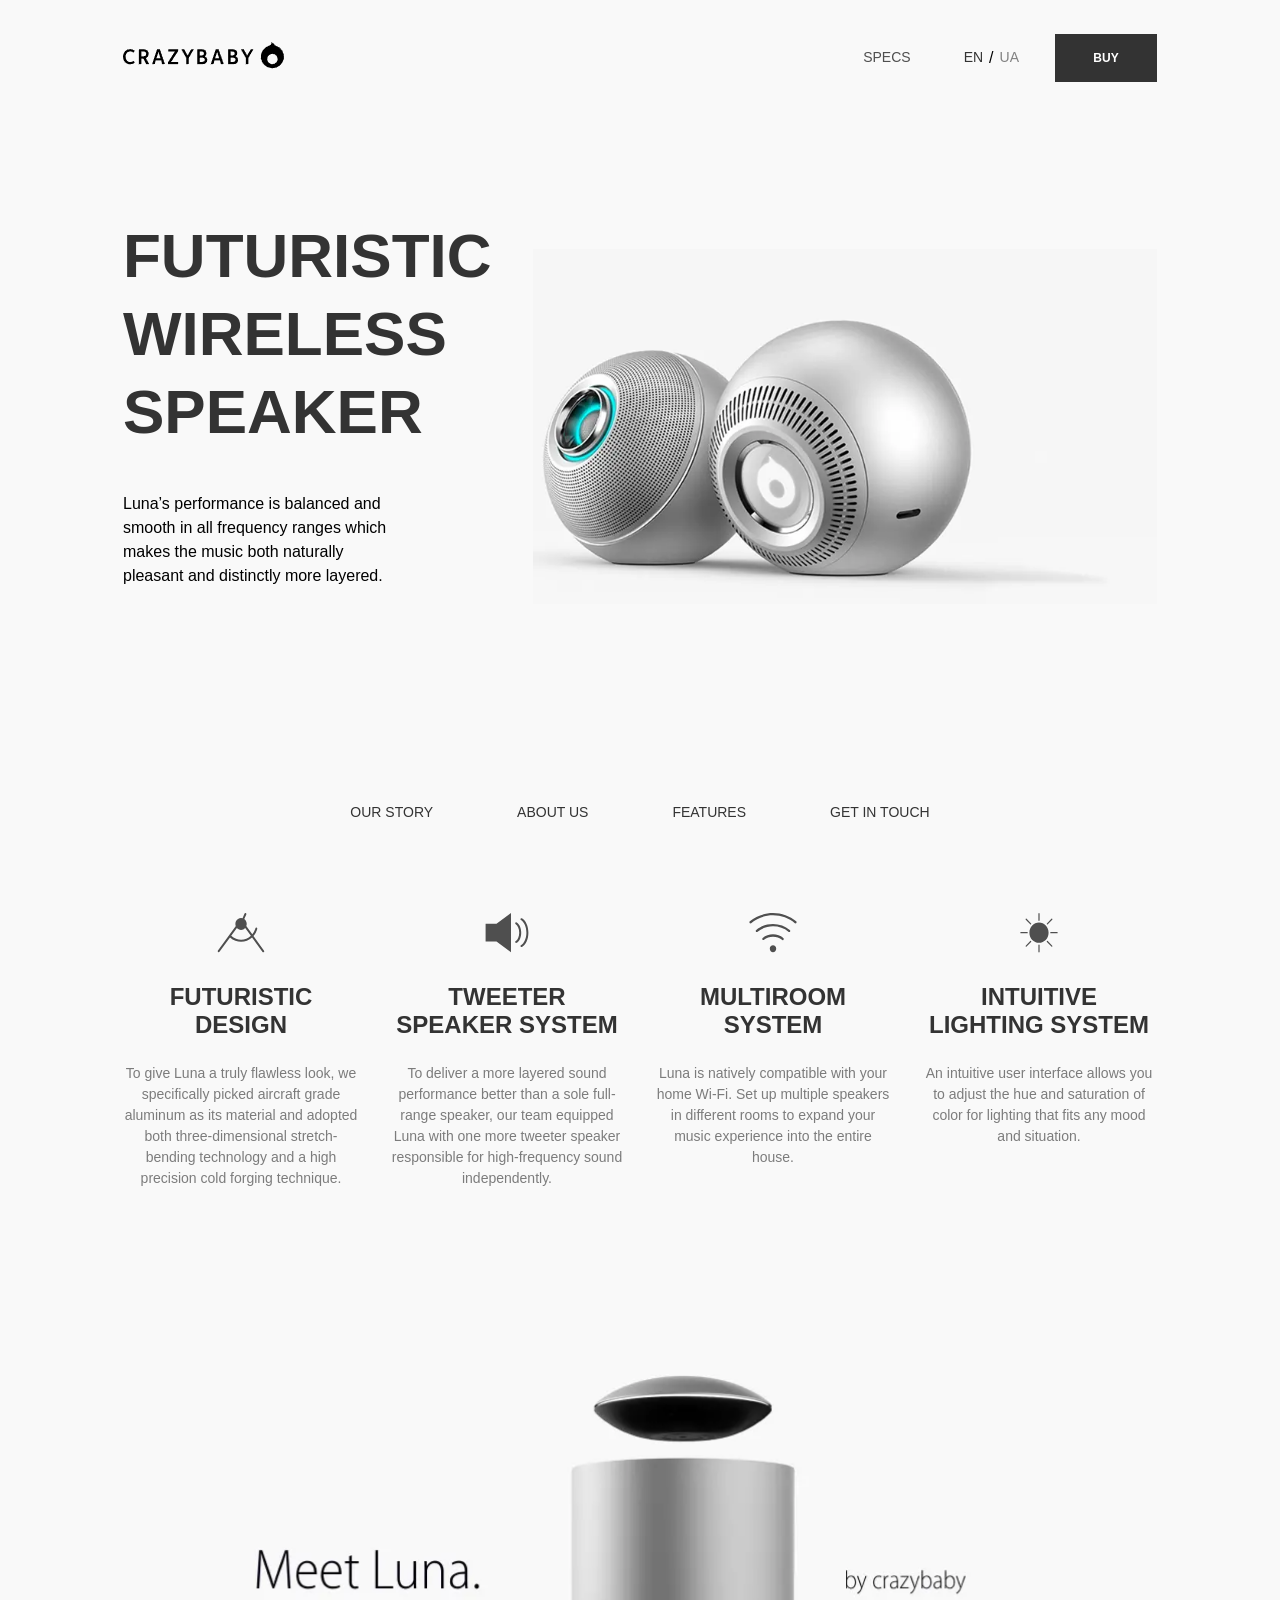
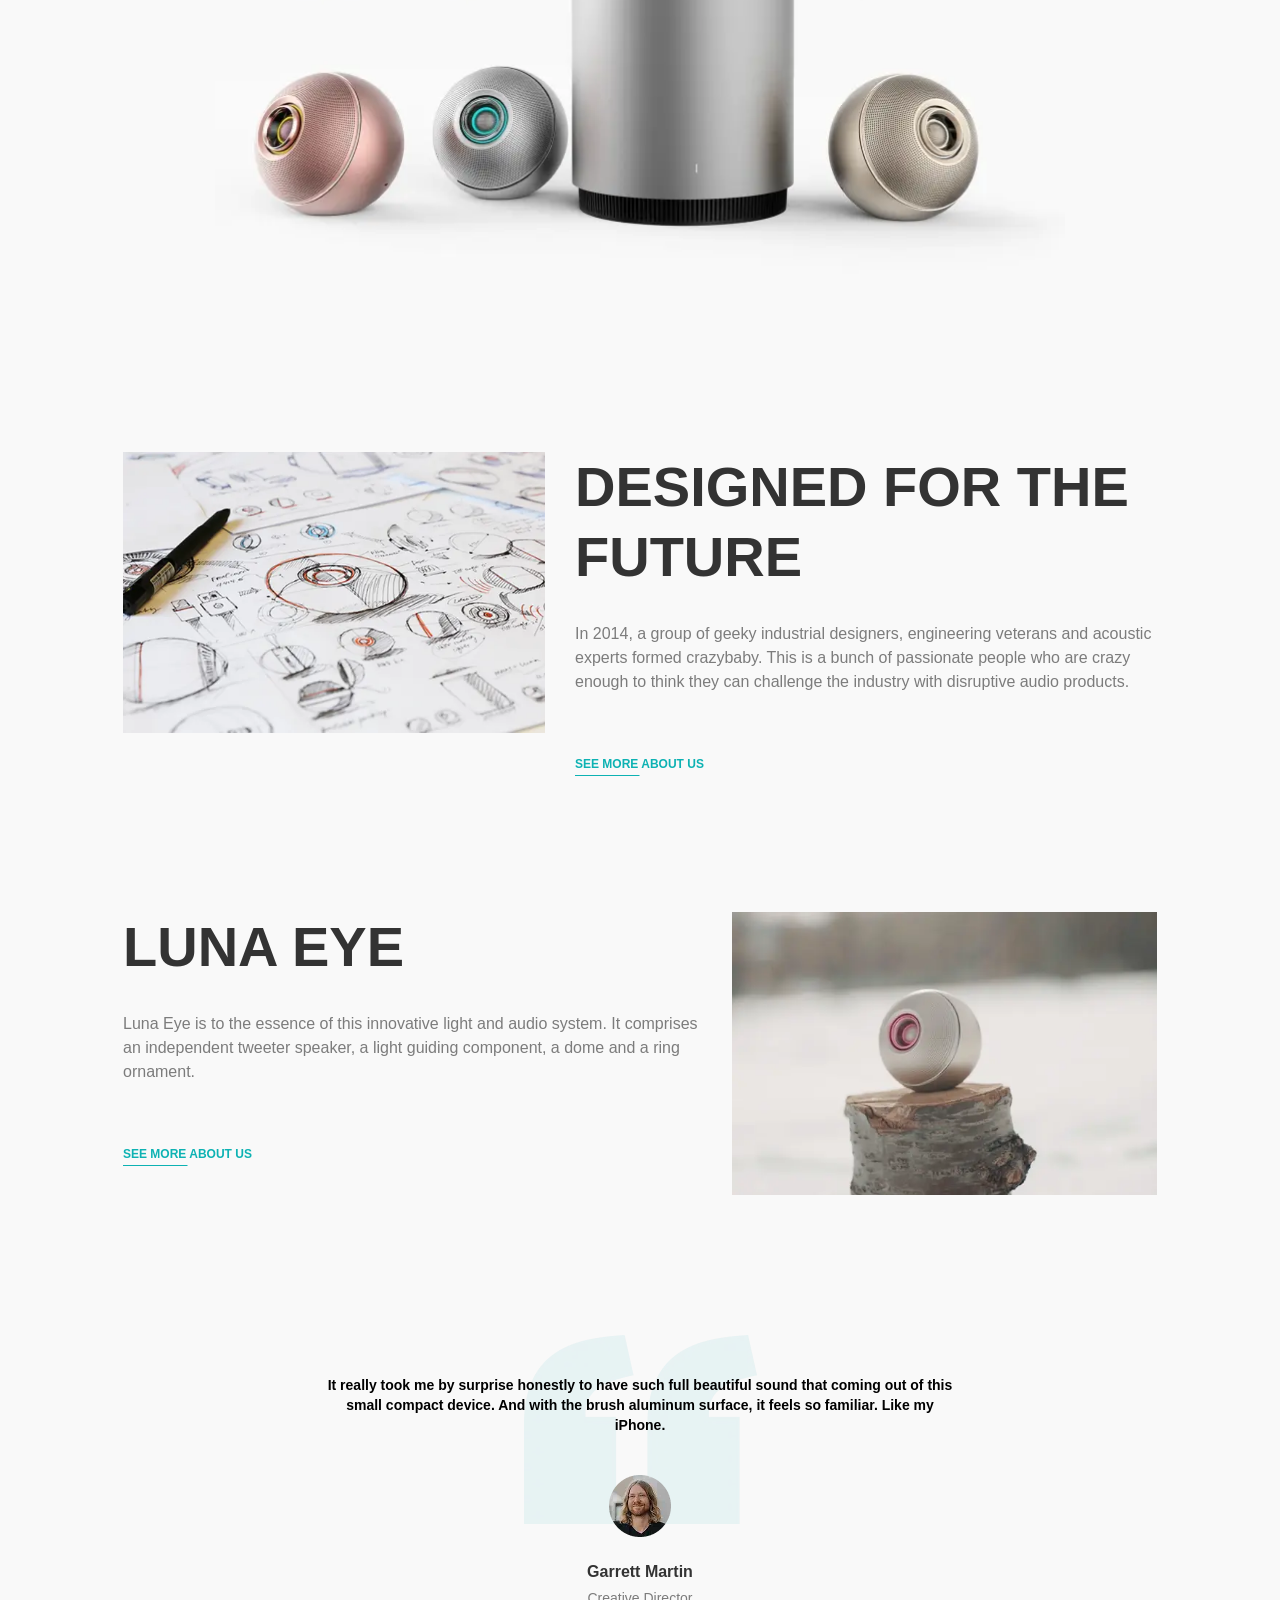
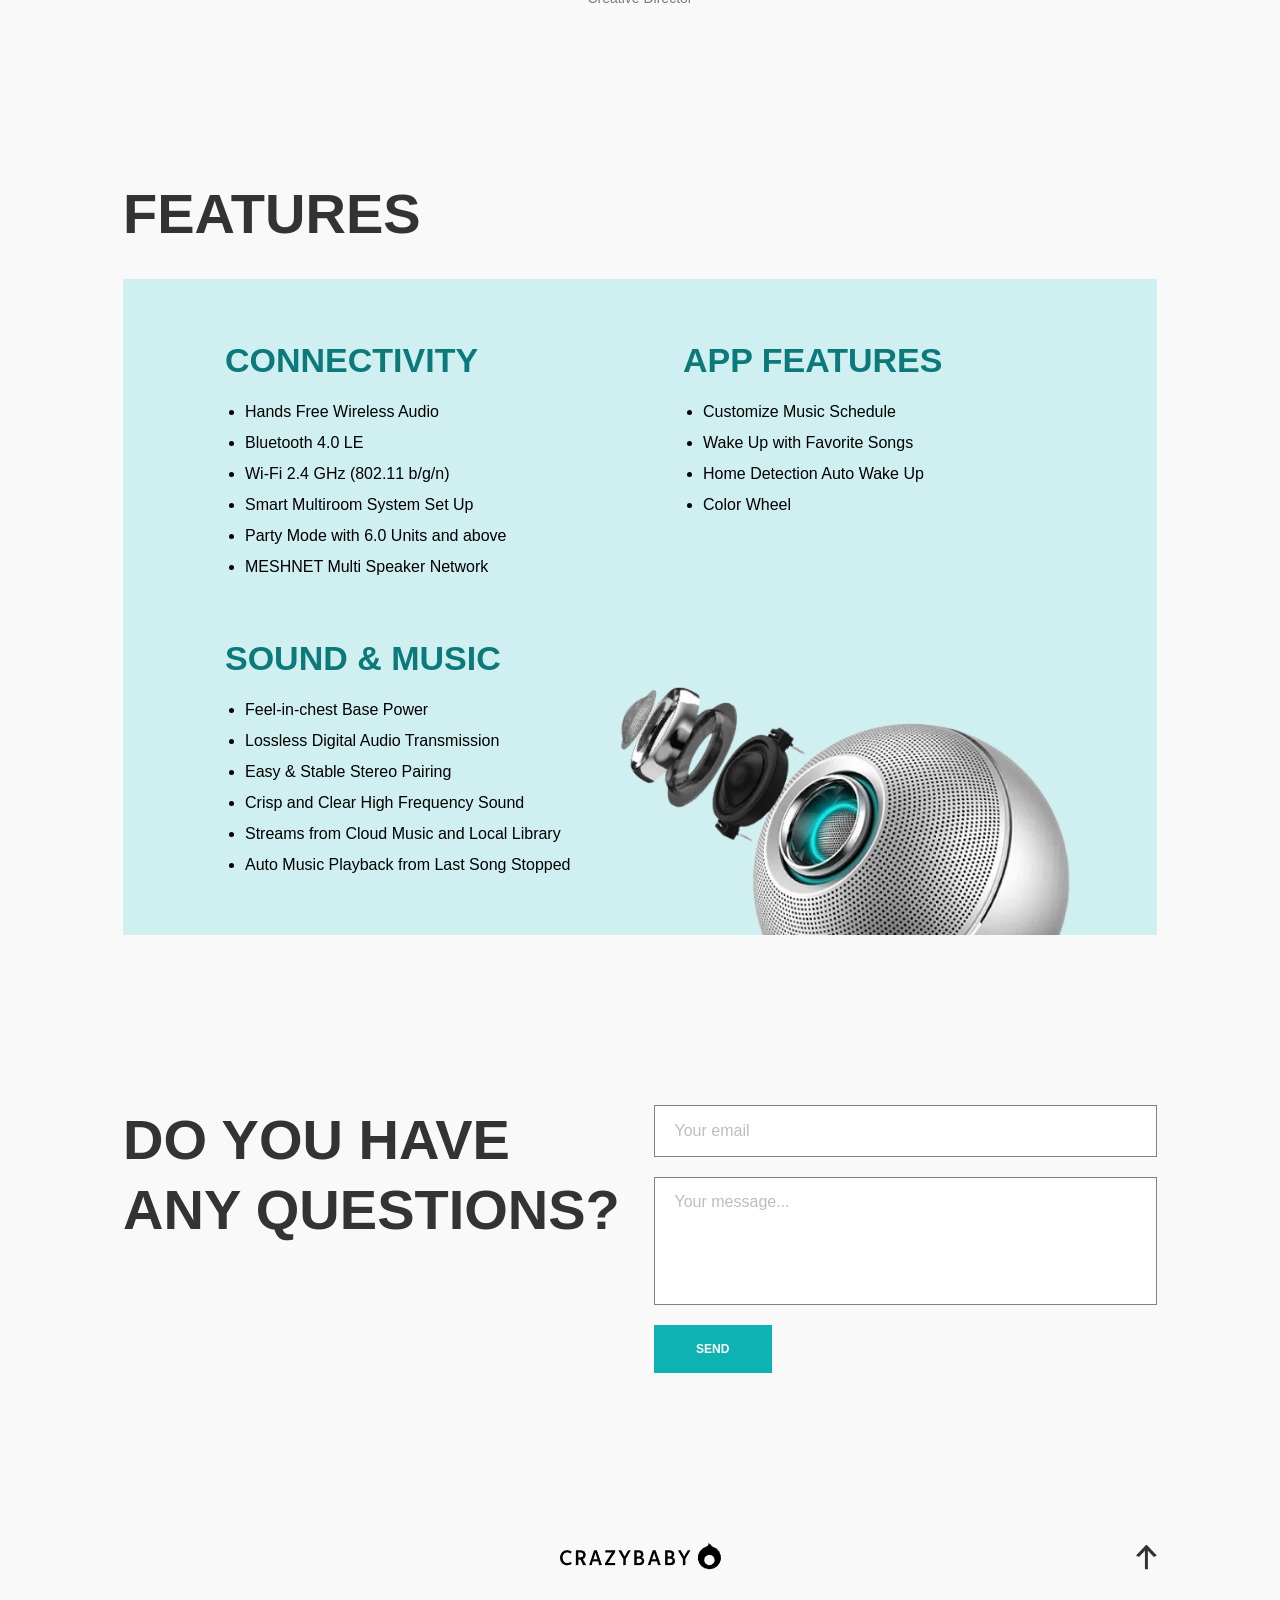
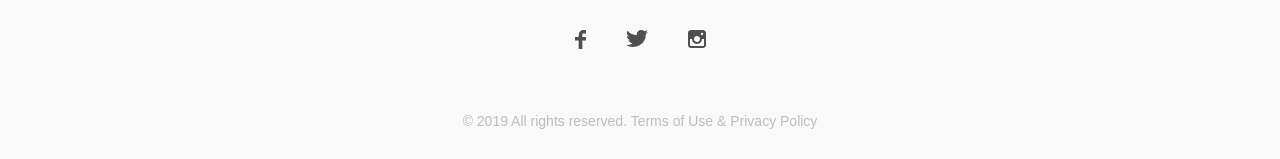
<file: index.html>
<!DOCTYPE html><html lang=en><meta charset=UTF-8><meta name=viewport content="width=device-width, initial-scale=1.0"><title>CrazyBaby</title><link rel=stylesheet href=Kickstarter.41f61780.css><link rel=icon href=favicon.648cb888.png type=image/png><body>
    <script src=Kickstarter.e3561128.js defer></script>
    <div class=container>
      <header class=header id=header>
        <div class=header__content>
          <div class=top-bar>
            <a href=#menu class=top-bar__logo>
              <img src=logo.e4697634.webp alt=logo loading=lazy>
            </a>
            <div class=top-bar__tools>
              <ul class=top-bar__panel>
                <li class=top-bar__panel-item>
                  <a href=#specs class=top-bar__panel-link>
                    Specs
                  </a>
                </li>
                <li class=top-bar__panel-item>
                  <button class="top-bar__panel-lang top-bar__panel-lang--active" data-lang=en>
                    EN
                  </button>
                  <div class=top-bar__panel-item>/</div>
                  <button class=top-bar__panel-lang data-lang=ua>
                    UA
                  </button>
                </li>
              </ul>
              <button class=top-bar__panel-btn>Buy</button>

              <div class=top-bar__burger>
                <a href=# class="icon icon--active">
                  <img src=icon-burger-menu.61c8ccbd.svg alt=menu loading=lazy>
                </a>
              </div>
            </div>
          </div>
        </div>
        <div class=header__info>
          <div class=header__info-text>
            <h1 class=header__info-text--main>Futuristic Wireless Speaker</h1>
            <p class=header__info-text--desciption>
              Luna’s performance is balanced and smooth in all frequency ranges
              which makes the music both naturally pleasant and distinctly more
              layered.
            </p>
          </div>
          <picture class=header__image-wrapper>
            <source media="(min-width: 1200px)" srcset=main_img_desktop.65cd392c.webp>
            <source media="(min-width: 744px)" srcset=main_img_tablets.8ee4c1aa.webp>
            <source media="(min-width: 320px)" srcset=main_img_mobile.1a654806.webp>
            <img src=main_img_mobile.1a654806.webp alt=main_image class=header__info-img loading=lazy>
          </picture>
        </div>
        <div class=header__nav>
          <ul class=header__nav-list>
            <li class=header__nav-item>
              <a href=#our-story class=header__nav-link>
                OUR STORY
              </a>
            </li>
            <li class=header__nav-item>
              <a href=#about-us class=header__nav-link>
                ABOUT US
              </a>
            </li>
            <li class=header__nav-item>
              <a href=#features class=header__nav-link>
                FEATURES
              </a>
            </li>
            <li class=header__nav-item>
              <a href=#get-in-touch class=header__nav-link>
                GET IN TOUCH
              </a>
            </li>
          </ul>
        </div>
      </header>

      <aside class="menu page__menu" id=menu>
        <div class=menu__content>
          <div class="menu__top top-bar">
            <a href=#>
              <img src=logo.e4697634.webp alt=logo class=top-bar__logo loading=lazy>
            </a>
            <a href=# class="icon icon--close">
              <img src=icon-close.9d6b1b42.svg alt=close class=menu__close loading=lazy>
            </a>
          </div>
          <div class=menu__bottom>
            <nav class="menu__nav nav">
              <ul class=nav__list>
                <li class=nav__item>
                  <a href=#our-story class=nav__link>
                    OUR STORY
                  </a>
                </li>
                <li class=nav__item>
                  <a href=#about-us class=nav__link>
                    ABOUT US
                  </a>
                </li>
                <li class=nav__item>
                  <a href=#features class=nav__link>
                    FEATURES
                  </a>
                </li>
                <li class=nav__item>
                  <a href=#get-in-touch class=nav__link>
                    GET IN TOUCH
                  </a>
                </li>
              </ul>
            </nav>

            <div class=menu__specs>
              <ul class=menu__panel>
                <li class=menu__panel-item>
                  <a href=#specs class=menu__panel-link>
                    Specs
                  </a>
                </li>
                <li class=menu__panel-item>
                  <button class="menu__panel-lang menu__panel-lang--active" data-lang=en>
                    EN
                  </button>
                  <div class=menu__panel-item>/</div>
                  <button class=menu__panel-lang data-lang=ua>
                    UA
                  </button>
                </li>
              </ul>
              <button class=menu__button>Buy</button>
            </div>
          </div>
        </div>
      </aside>

      <main>
        <div class=functions id=our-story>
          <div class="functions__item functions__item--visible">
            <img src=circus.8458ffce.svg alt=circus class=functions__icon loading=lazy>
            <h2 class=functions__title>Futuristic Design</h2>
            <p class=functions__desc>
              To give Luna a truly flawless look, we specifically picked
              aircraft grade aluminum as its material and adopted both
              three-dimensional stretch-bending technology and a high precision
              cold forging technique.
            </p>
          </div>

          <div class=functions__item>
            <img src=volume.f00d37bd.svg alt=volume class=functions__icon loading=lazy>
            <h2 class=functions__title>Tweeter Speaker System</h2>
            <p class=functions__desc>
              To deliver a more layered sound performance better than a sole
              full-range speaker, our team equipped Luna with one more tweeter
              speaker responsible for high-frequency sound independently.
            </p>
          </div>

          <div class=functions__item>
            <img src=wifi.c67f20bc.svg alt=wifi class=functions__icon loading=lazy>
            <h2 class=functions__title>Multiroom System</h2>
            <p class=functions__desc>
              Luna is natively compatible with your home Wi-Fi. Set up multiple
              speakers in different rooms to expand your music experience into
              the entire house.
            </p>
          </div>

          <div class=functions__item>
            <img src=sun.40f75304.svg alt=sun class=functions__icon loading=lazy>
            <h2 class=functions__title>Intuitive Lighting System</h2>
            <p class=functions__desc>
              An intuitive user interface allows you to adjust the hue and
              saturation of color for lighting that fits any mood and situation.
            </p>
          </div>
        </div>

        <div class=block__photo>
          <img src=secondary_img_desktop.1e9d7979.webp alt=image loading=lazy>
        </div>

        <section class="section section--left-image" id=about-us>
          <div class=section__image-full>
            <picture>
              <source media="(min-width: 1200px)" srcset=for_the_future_img_desktop.8e5abffb.webp>
              <source media="(min-width: 744px)" srcset=for_the_future_img_tablets.18721830.webp>
              <source media="(min-width: 320px)" srcset=for_the_future_img_mobile.a140794f.webp>
              <img src=for_the_future_img_mobile.a140794f.webp alt=image loading=lazy>
            </picture>
          </div>

          <div class=section__description>
            <h2 class=section__title>DESIGNED FOR THE FUTURE</h2>
            <p class=section__text>
              In 2014, a group of geeky industrial designers, engineering
              veterans and acoustic experts formed crazybaby. This is a bunch of
              passionate people who are crazy enough to think they can challenge
              the industry with disruptive audio products.
            </p>

            <div>
              <a href=# class=section__link>
                See more about us
              </a>
            </div>
          </div>
        </section>

        <section class="section section--right-image">
          <div class=section__description>
            <h2 class=section__title>Luna Eye</h2>
            <p class=section__text>
              Luna Eye is to the essence of this innovative light and audio
              system. It comprises an independent tweeter speaker, a light
              guiding component, a dome and a ring ornament.
            </p>

            <div>
              <a href=# class=section__link>
                See more about us
              </a>
            </div>
          </div>

          <div class=section__image-full>
            <picture>
              <source media="(min-width: 1200px)" srcset=about_luna_img_desktop.65354183.webp>
              <source media="(min-width: 744px)" srcset=about_luna_img_tablets.3e70993b.webp>
              <source media="(min-width: 320px)" srcset=about_luna_img_mobile.b70a0624.webp>
              <img src=about_luna_img_mobile.b70a0624.webp alt=image loading=lazy>
            </picture>
          </div>
        </section>

        <section class=quote>
          <p class=quote__text>
            It really took me by surprise honestly to have such full beautiful
            sound that coming out of this small compact device. And with the
            brush aluminum surface, it feels so familiar. Like my iPhone.
          </p>
          <div class=quote__person>
            <img src=author.0308c97b.webp alt=avatar loading=lazy>
            <p class=quote__author>Garrett Martin</p>
            <p class=quote__role>Creative Director</p>
          </div>
        </section>

        <section class=features id=features>
          <h2 class=features__title>FEATURES</h2>
          <div class=features__container>
            <div class=features__item>
              <h3 class=features__name>Connectivity</h3>
              <ul class=features__list>
                <li>Hands Free Wireless Audio</li>
                <li>Bluetooth 4.0 LE</li>
                <li>Wi-Fi 2.4 GHz (802.11 b/g/n)</li>
                <li>Smart Multiroom System Set Up</li>
                <li>Party Mode with 6.0 Units and above</li>
                <li>MESHNET Multi Speaker Network</li>
              </ul>
            </div>

            <div class=features__item>
              <h3 class=features__name>App Features</h3>
              <ul class=features__list>
                <li>Customize Music Schedule</li>
                <li>Wake Up with Favorite Songs</li>
                <li>Home Detection Auto Wake Up</li>
                <li>Color Wheel</li>
              </ul>
            </div>

            <div class=features__wrapper>
              <div class="features__item features__item--visible">
                <h3 class=features__name>Sound &amp; Music</h3>
                <ul class=features__list>
                  <li>Feel-in-chest Base Power</li>
                  <li>Lossless Digital Audio Transmission</li>
                  <li>Easy &amp; Stable Stereo Pairing</li>
                  <li>Crisp and Clear High Frequency Sound</li>
                  <li>Streams from Cloud Music and Local Library</li>
                  <li>Auto Music Playback from Last Song Stopped</li>
                </ul>
              </div>

              <img src=slider.cef612ac.svg alt=slider class=features__slider loading=lazy>

              <img src=features_img_desktop.c2266f51.webp alt="features image" class=features__main-image loading=lazy>
            </div>
          </div>
        </section>

        <section class=questions id=get-in-touch>
          <h2 class=questions__title>DO YOU HAVE ANY QUESTIONS?</h2>
          <form class=questions__form>
            <input type=email class=questions__input placeholder="Your email" name=email required>
            <textarea name=message class=questions__textarea placeholder="Your message..." required></textarea>
            <button class=questions__button>SEND</button>
          </form>
        </section>

        <footer class=footer>
          <div class=footer__top>
            <img src=logo.e4697634.webp alt=logo class=footer__logo loading=lazy>

            <a href=#header class=footer__button>
              <img src=arrow-up.a49b4c0b.svg alt="arrow up" class=footer__arrow loading=lazy>
            </a>
          </div>
          <div class=footer__links>
            <a href=# class=footer__link>
              <img src=facebook.4bb0731b.svg alt=facebook loading=lazy>
            </a>
            <a href=# class=footer__link>
              <img src=twitter.d4d217d4.svg alt=twitter loading=lazy>
            </a>
            <a href=# class=footer__link>
              <img src=instagram.97c2165a.svg alt=instagram loading=lazy>
            </a>
          </div>
          <p class=footer__info>
            © 2019 All rights reserved. Terms of Use &amp; Privacy Policy
          </p>
        </footer>
      </main>
    </div>
</file>
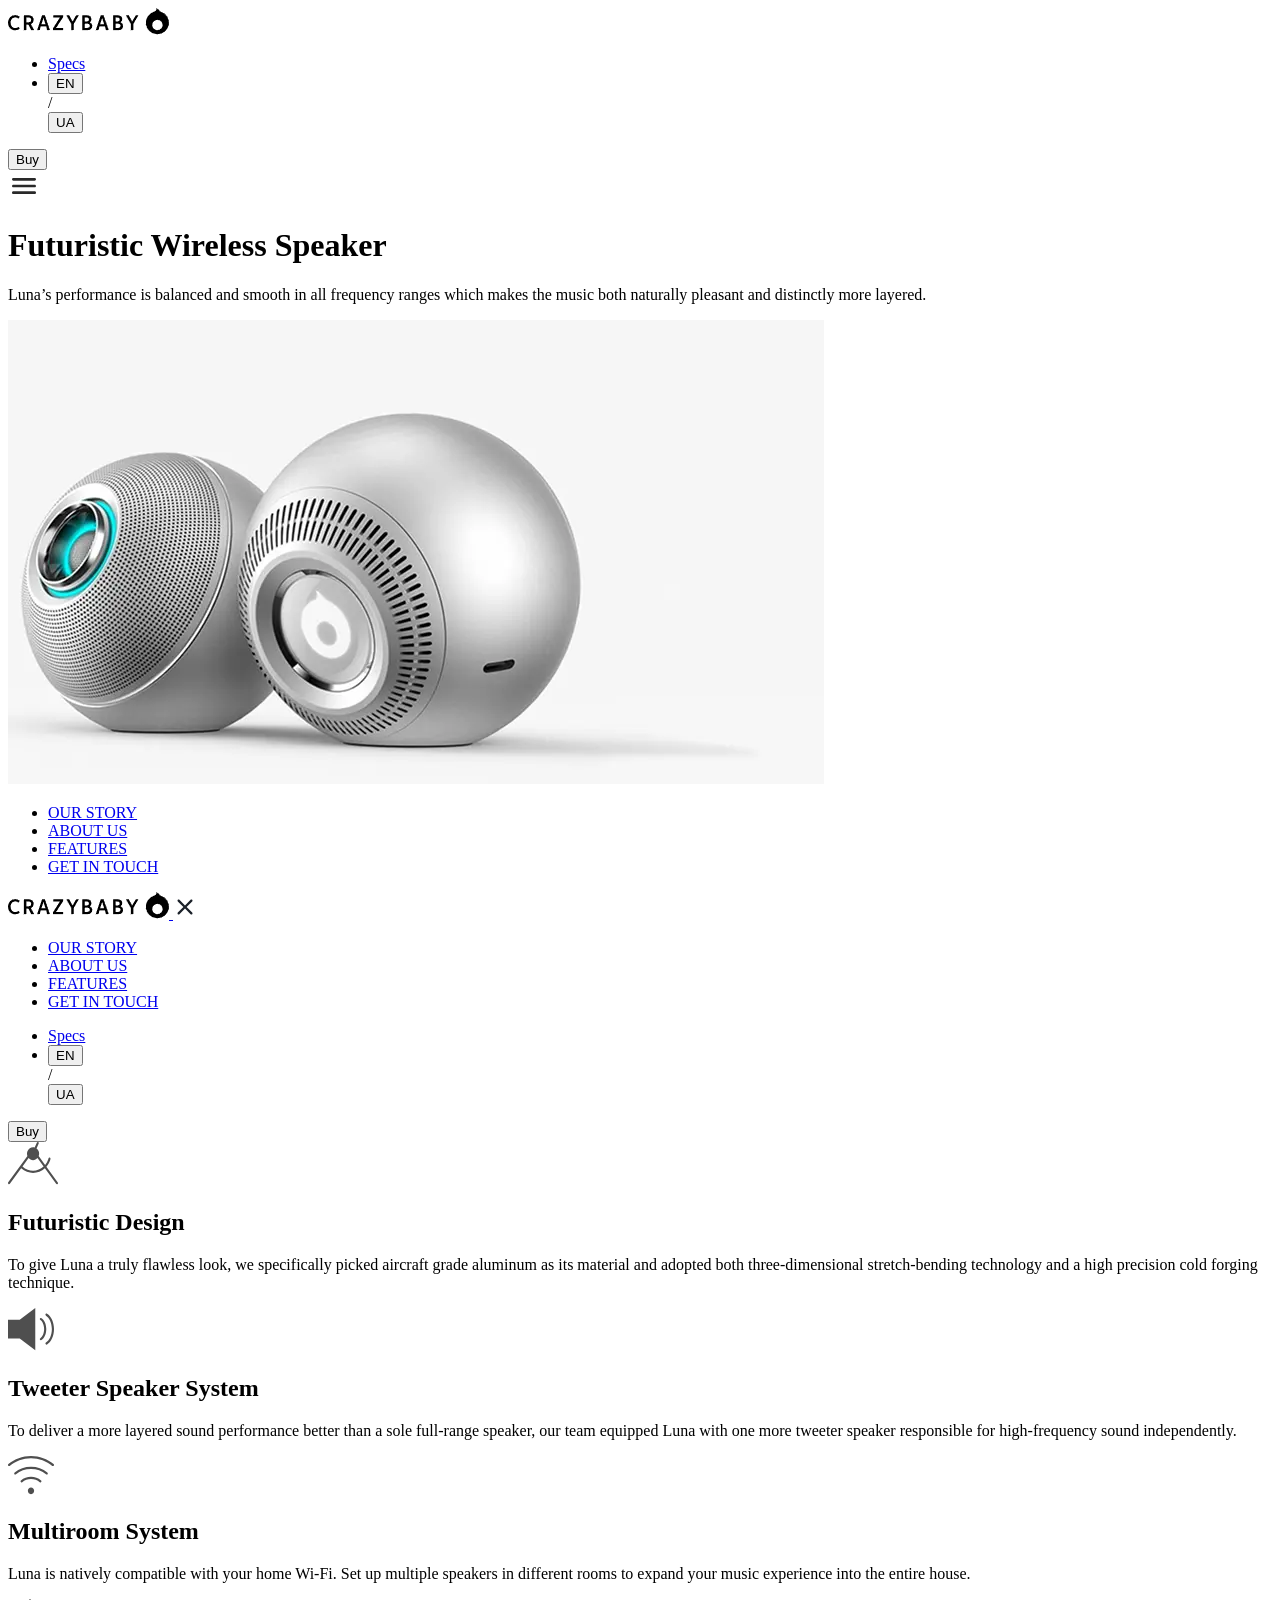
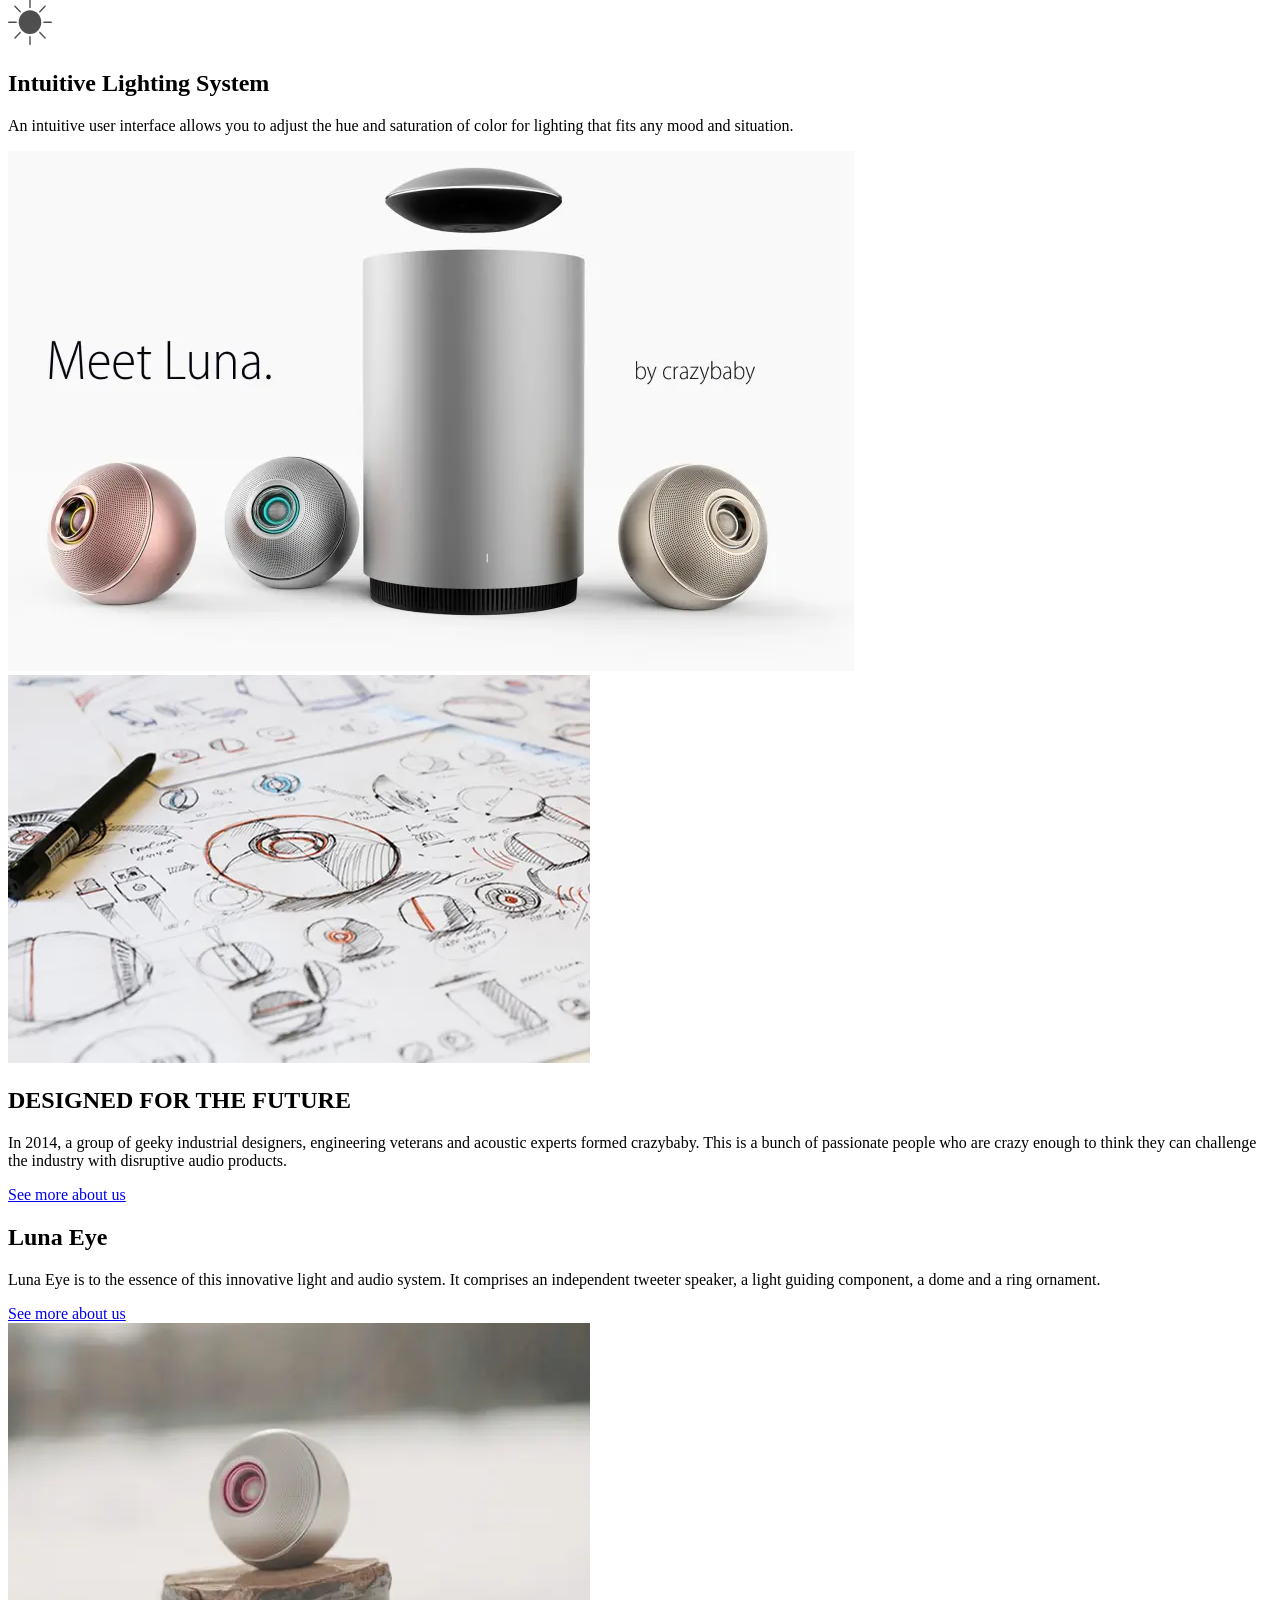
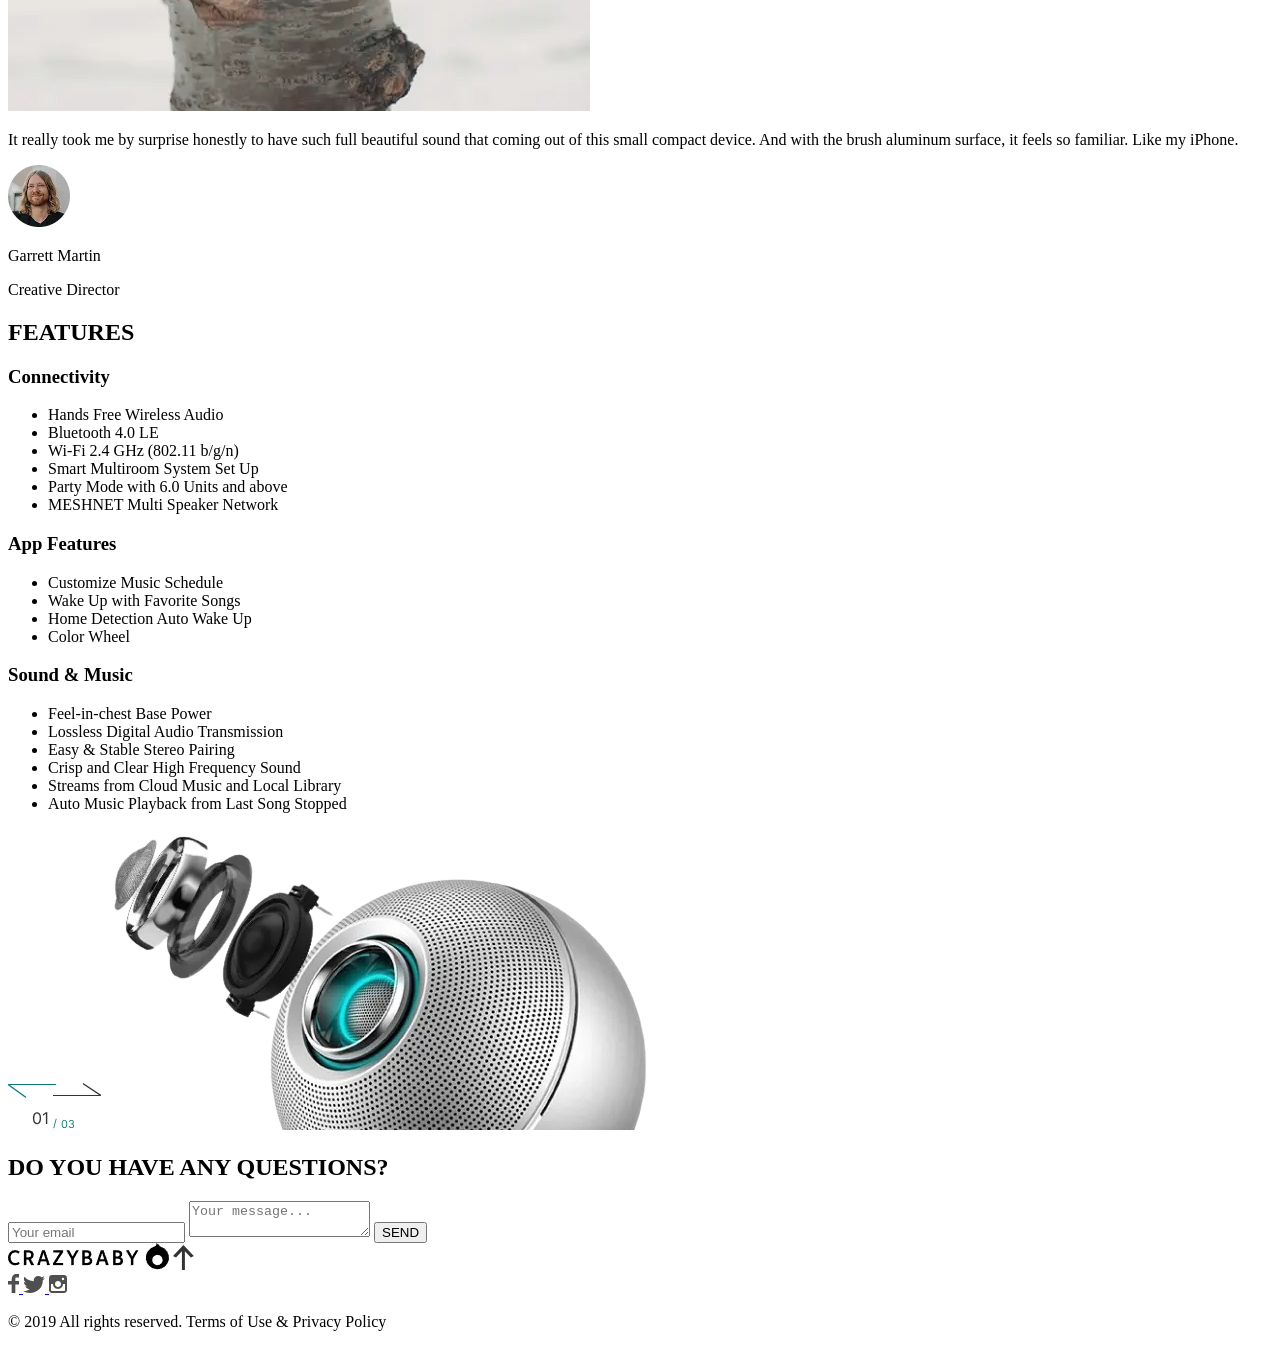
<file: src/index.html>
<!doctype html>
<html lang="en">
  <head>
    <meta charset="UTF-8" />
    <meta
      name="viewport"
      content="width=device-width, initial-scale=1.0"
    />
    <title>CrazyBaby</title>
    <link
      rel="stylesheet"
      href="./styles/main.scss"
    />
    <link
      rel="icon"
      href="./images/icons/favicon.png"
      type="image/png"
    />
  </head>
  <body>
    <script
      src="scripts/main.js"
      defer
    ></script>
    <div class="container">
      <header
        class="header"
        id="header"
      >
        <div class="header__content">
          <div class="top-bar">
            <a
              href="#menu"
              class="top-bar__logo"
            >
              <img
                src="./images/icons/logo.webp"
                alt="logo"
                loading="lazy"
              />
            </a>
            <div class="top-bar__tools">
              <ul class="top-bar__panel">
                <li class="top-bar__panel-item">
                  <a
                    href="#specs"
                    class="top-bar__panel-link"
                  >
                    Specs
                  </a>
                </li>
                <li class="top-bar__panel-item">
                  <button
                    class="top-bar__panel-lang top-bar__panel-lang--active"
                    data-lang="en"
                  >
                    EN
                  </button>
                  <div class="top-bar__panel-item">/</div>
                  <button
                    class="top-bar__panel-lang"
                    data-lang="ua"
                  >
                    UA
                  </button>
                </li>
              </ul>
              <button class="top-bar__panel-btn">Buy</button>

              <div class="top-bar__burger">
                <a
                  href="#"
                  class="icon icon--active"
                >
                  <img
                    src="./images/icons/icon-burger-menu.svg"
                    alt="menu"
                    loading="lazy"
                  />
                </a>
              </div>
            </div>
          </div>
        </div>
        <div class="header__info">
          <div class="header__info-text">
            <h1 class="header__info-text--main">Futuristic Wireless Speaker</h1>
            <p class="header__info-text--desciption">
              Luna’s performance is balanced and smooth in all frequency ranges
              which makes the music both naturally pleasant and distinctly more
              layered.
            </p>
          </div>
          <picture class="header__image-wrapper">
            <source
              media="(min-width: 1200px)"
              srcset="/src/images/main_img_desktop.webp"
            />
            <source
              media="(min-width: 744px)"
              srcset="/src/images/main_img_tablets.webp"
            />
            <source
              media="(min-width: 320px)"
              srcset="/src/images/main_img_mobile.webp"
            />
            <img
              src="/src/images/main_img_mobile.webp"
              alt="main_image"
              class="header__info-img"
              loading="lazy"
            />
          </picture>
        </div>
        <div class="header__nav">
          <ul class="header__nav-list">
            <li class="header__nav-item">
              <a
                href="#our-story"
                class="header__nav-link"
              >
                OUR STORY
              </a>
            </li>
            <li class="header__nav-item">
              <a
                href="#about-us"
                class="header__nav-link"
              >
                ABOUT US
              </a>
            </li>
            <li class="header__nav-item">
              <a
                href="#features"
                class="header__nav-link"
              >
                FEATURES
              </a>
            </li>
            <li class="header__nav-item">
              <a
                href="#get-in-touch"
                class="header__nav-link"
              >
                GET IN TOUCH
              </a>
            </li>
          </ul>
        </div>
      </header>

      <aside
        class="menu page__menu"
        id="menu"
      >
        <div class="menu__content">
          <div class="top-bar menu__top">
            <a href="#">
              <img
                src="/src/images/icons/logo.webp"
                alt="logo"
                class="top-bar__logo"
                loading="lazy"
              />
            </a>
            <a
              href="#"
              class="icon icon--close"
            >
              <img
                src="/src/images/icons/icon-close.svg"
                alt="close"
                class="menu__close"
                loading="lazy"
              />
            </a>
          </div>
          <div class="menu__bottom">
            <nav class="nav menu__nav">
              <ul class="nav__list">
                <li class="nav__item">
                  <a
                    href="#our-story"
                    class="nav__link"
                  >
                    OUR STORY
                  </a>
                </li>
                <li class="nav__item">
                  <a
                    href="#about-us"
                    class="nav__link"
                  >
                    ABOUT US
                  </a>
                </li>
                <li class="nav__item">
                  <a
                    href="#features"
                    class="nav__link"
                  >
                    FEATURES
                  </a>
                </li>
                <li class="nav__item">
                  <a
                    href="#get-in-touch"
                    class="nav__link"
                  >
                    GET IN TOUCH
                  </a>
                </li>
              </ul>
            </nav>

            <div class="menu__specs">
              <ul class="menu__panel">
                <li class="menu__panel-item">
                  <a
                    href="#specs"
                    class="menu__panel-link"
                  >
                    Specs
                  </a>
                </li>
                <li class="menu__panel-item">
                  <button
                    class="menu__panel-lang menu__panel-lang--active"
                    data-lang="en"
                  >
                    EN
                  </button>
                  <div class="menu__panel-item">/</div>
                  <button
                    class="menu__panel-lang"
                    data-lang="ua"
                  >
                    UA
                  </button>
                </li>
              </ul>
              <button class="menu__button">Buy</button>
            </div>
          </div>
        </div>
      </aside>

      <main>
        <div
          class="functions"
          id="our-story"
        >
          <div class="functions__item functions__item--visible">
            <img
              src="/src/images/icons/circus.svg"
              alt="circus"
              class="functions__icon"
              loading="lazy"
            />
            <h2 class="functions__title">Futuristic Design</h2>
            <p class="functions__desc">
              To give Luna a truly flawless look, we specifically picked
              aircraft grade aluminum as its material and adopted both
              three-dimensional stretch-bending technology and a high precision
              cold forging technique.
            </p>
          </div>

          <div class="functions__item">
            <img
              src="/src/images/icons/volume.svg"
              alt="volume"
              class="functions__icon"
              loading="lazy"
            />
            <h2 class="functions__title">Tweeter Speaker System</h2>
            <p class="functions__desc">
              To deliver a more layered sound performance better than a sole
              full-range speaker, our team equipped Luna with one more tweeter
              speaker responsible for high-frequency sound independently.
            </p>
          </div>

          <div class="functions__item">
            <img
              src="/src/images/icons/wifi.svg"
              alt="wifi"
              class="functions__icon"
              loading="lazy"
            />
            <h2 class="functions__title">Multiroom System</h2>
            <p class="functions__desc">
              Luna is natively compatible with your home Wi-Fi. Set up multiple
              speakers in different rooms to expand your music experience into
              the entire house.
            </p>
          </div>

          <div class="functions__item">
            <img
              src="/src/images/icons/sun.svg"
              alt="sun"
              class="functions__icon"
              loading="lazy"
            />
            <h2 class="functions__title">Intuitive Lighting System</h2>
            <p class="functions__desc">
              An intuitive user interface allows you to adjust the hue and
              saturation of color for lighting that fits any mood and situation.
            </p>
          </div>
        </div>

        <div class="block__photo">
          <img
            src="/src/images/secondary_img_desktop.webp"
            alt="image"
            loading="lazy"
          />
        </div>

        <section
          class="section section--left-image"
          id="about-us"
        >
          <div class="section__image-full">
            <picture>
              <source
                media="(min-width: 1200px)"
                srcset="/src/images/for_the_future_img_desktop.webp"
              />
              <source
                media="(min-width: 744px)"
                srcset="/src/images/for_the_future_img_tablets.webp"
              />
              <source
                media="(min-width: 320px)"
                srcset="/src/images/for_the_future_img_mobile.webp"
              />
              <img
                src="/src/images/for_the_future_img_mobile.webp"
                alt="image"
                loading="lazy"
              />
            </picture>
          </div>

          <div class="section__description">
            <h2 class="section__title">DESIGNED FOR THE FUTURE</h2>
            <p class="section__text">
              In 2014, a group of geeky industrial designers, engineering
              veterans and acoustic experts formed crazybaby. This is a bunch of
              passionate people who are crazy enough to think they can challenge
              the industry with disruptive audio products.
            </p>

            <div>
              <a
                href="#"
                class="section__link"
              >
                See more about us
              </a>
            </div>
          </div>
        </section>

        <section class="section section--right-image">
          <div class="section__description">
            <h2 class="section__title">Luna Eye</h2>
            <p class="section__text">
              Luna Eye is to the essence of this innovative light and audio
              system. It comprises an independent tweeter speaker, a light
              guiding component, a dome and a ring ornament.
            </p>

            <div>
              <a
                href="#"
                class="section__link"
              >
                See more about us
              </a>
            </div>
          </div>

          <div class="section__image-full">
            <picture>
              <source
                media="(min-width: 1200px)"
                srcset="/src/images/about_luna_img_desktop.webp"
              />
              <source
                media="(min-width: 744px)"
                srcset="/src/images/about_luna_img_tablets.webp"
              />
              <source
                media="(min-width: 320px)"
                srcset="/src/images/about_luna_img_mobile.webp"
              />
              <img
                src="/src/images/about_luna_img_mobile.webp"
                alt="image"
                loading="lazy"
              />
            </picture>
          </div>
        </section>

        <section class="quote">
          <p class="quote__text">
            It really took me by surprise honestly to have such full beautiful
            sound that coming out of this small compact device. And with the
            brush aluminum surface, it feels so familiar. Like my iPhone.
          </p>
          <div class="quote__person">
            <img
              src="/src/images/author.webp"
              alt="avatar"
              loading="lazy"
            />
            <p class="quote__author">Garrett Martin</p>
            <p class="quote__role">Creative Director</p>
          </div>
        </section>

        <section
          class="features"
          id="features"
        >
          <h2 class="features__title">FEATURES</h2>
          <div class="features__container">
            <div class="features__item">
              <h3 class="features__name">Connectivity</h3>
              <ul class="features__list">
                <li>Hands Free Wireless Audio</li>
                <li>Bluetooth 4.0 LE</li>
                <li>Wi-Fi 2.4 GHz (802.11 b/g/n)</li>
                <li>Smart Multiroom System Set Up</li>
                <li>Party Mode with 6.0 Units and above</li>
                <li>MESHNET Multi Speaker Network</li>
              </ul>
            </div>

            <div class="features__item">
              <h3 class="features__name">App Features</h3>
              <ul class="features__list">
                <li>Customize Music Schedule</li>
                <li>Wake Up with Favorite Songs</li>
                <li>Home Detection Auto Wake Up</li>
                <li>Color Wheel</li>
              </ul>
            </div>

            <div class="features__wrapper">
              <div class="features__item features__item--visible">
                <h3 class="features__name">Sound & Music</h3>
                <ul class="features__list">
                  <li>Feel-in-chest Base Power</li>
                  <li>Lossless Digital Audio Transmission</li>
                  <li>Easy & Stable Stereo Pairing</li>
                  <li>Crisp and Clear High Frequency Sound</li>
                  <li>Streams from Cloud Music and Local Library</li>
                  <li>Auto Music Playback from Last Song Stopped</li>
                </ul>
              </div>

              <img
                src="/src/images/icons/slider.svg"
                alt="slider"
                class="features__slider"
                loading="lazy"
              />

              <img
                src="/src/images/features_img_desktop.webp"
                alt="features image"
                class="features__main-image"
                loading="lazy"
              />
            </div>
          </div>
        </section>

        <section
          class="questions"
          id="get-in-touch"
        >
          <h2 class="questions__title">DO YOU HAVE ANY QUESTIONS?</h2>
          <form
            class="questions__form"
          >
            <input
              type="email"
              class="questions__input"
              placeholder="Your email"
              name="email"
              required
            />
            <textarea
              name="message"
              class="questions__textarea"
              placeholder="Your message..."
              required
            ></textarea>
            <button class="questions__button">SEND</button>
          </form>
        </section>

        <footer class="footer">
          <div class="footer__top">
            <img
              src="/src/images/icons/logo.webp"
              alt="logo"
              class="footer__logo"
              loading="lazy"
            />

            <a
              href="#header"
              class="footer__button"
            >
              <img
                src="/src/images/icons/arrow-up.svg"
                alt="arrow up"
                class="footer__arrow"
                loading="lazy"
              />
            </a>
          </div>
          <div class="footer__links">
            <a
              href="#"
              class="footer__link"
            >
              <img
                src="/src/images/icons/facebook.svg"
                alt="facebook"
                loading="lazy"
              />
            </a>
            <a
              href="#"
              class="footer__link"
            >
              <img
                src="/src/images/icons/twitter.svg"
                alt="twitter"
                loading="lazy"
              />
            </a>
            <a
              href="#"
              class="footer__link"
            >
              <img
                src="/src/images/icons/instagram.svg"
                alt="instagram"
                loading="lazy"
              />
            </a>
          </div>
          <p class="footer__info">
            © 2019 All rights reserved. Terms of Use & Privacy Policy
          </p>
        </footer>
      </main>
    </div>
  </body>
</html>
</file>
